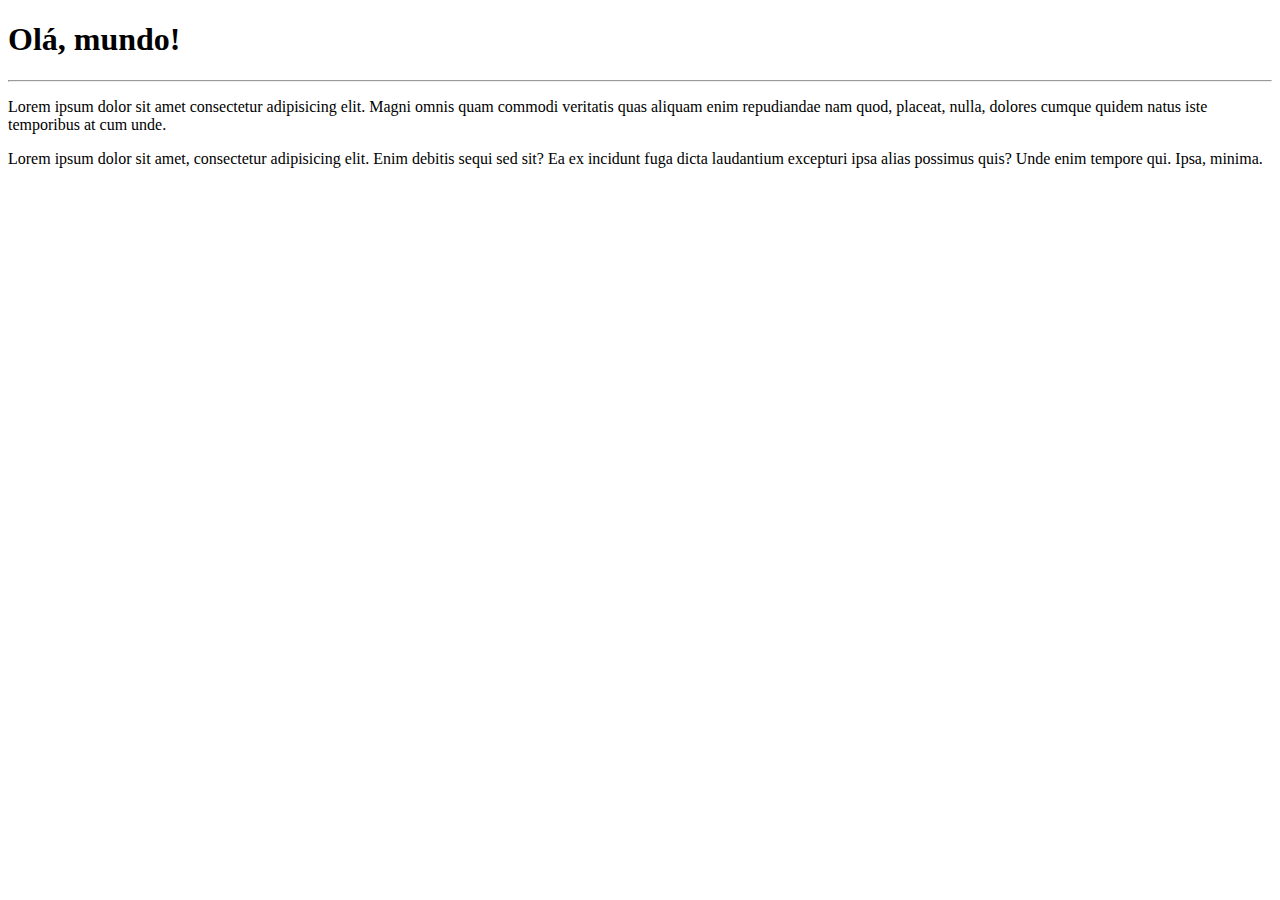
<file: site-exemplo/index.html>
<!DOCTYPE html>
<html lang="pt-br">
<head>
    <meta charset="UTF-8">
    <meta http-equiv="X-UA-Compatible" content="IE=edge">
    <meta name="viewport" content="width=device-width, initial-scale=1.0">
    <title> Meu primeiro site em repositório</title>
</head>
<body>
    <h1> Olá, mundo!</h1>
    <hr>
    <p>Lorem ipsum dolor sit amet consectetur adipisicing elit. Magni omnis quam commodi veritatis quas aliquam enim repudiandae nam quod, placeat, nulla, dolores cumque quidem natus iste temporibus at cum unde.</p>
    <p> Lorem ipsum dolor sit amet, consectetur adipisicing elit. Enim debitis sequi sed sit? Ea ex incidunt fuga dicta laudantium excepturi ipsa alias possimus quis? Unde enim tempore qui. Ipsa, minima.</p>
</body>
</html>
</file>
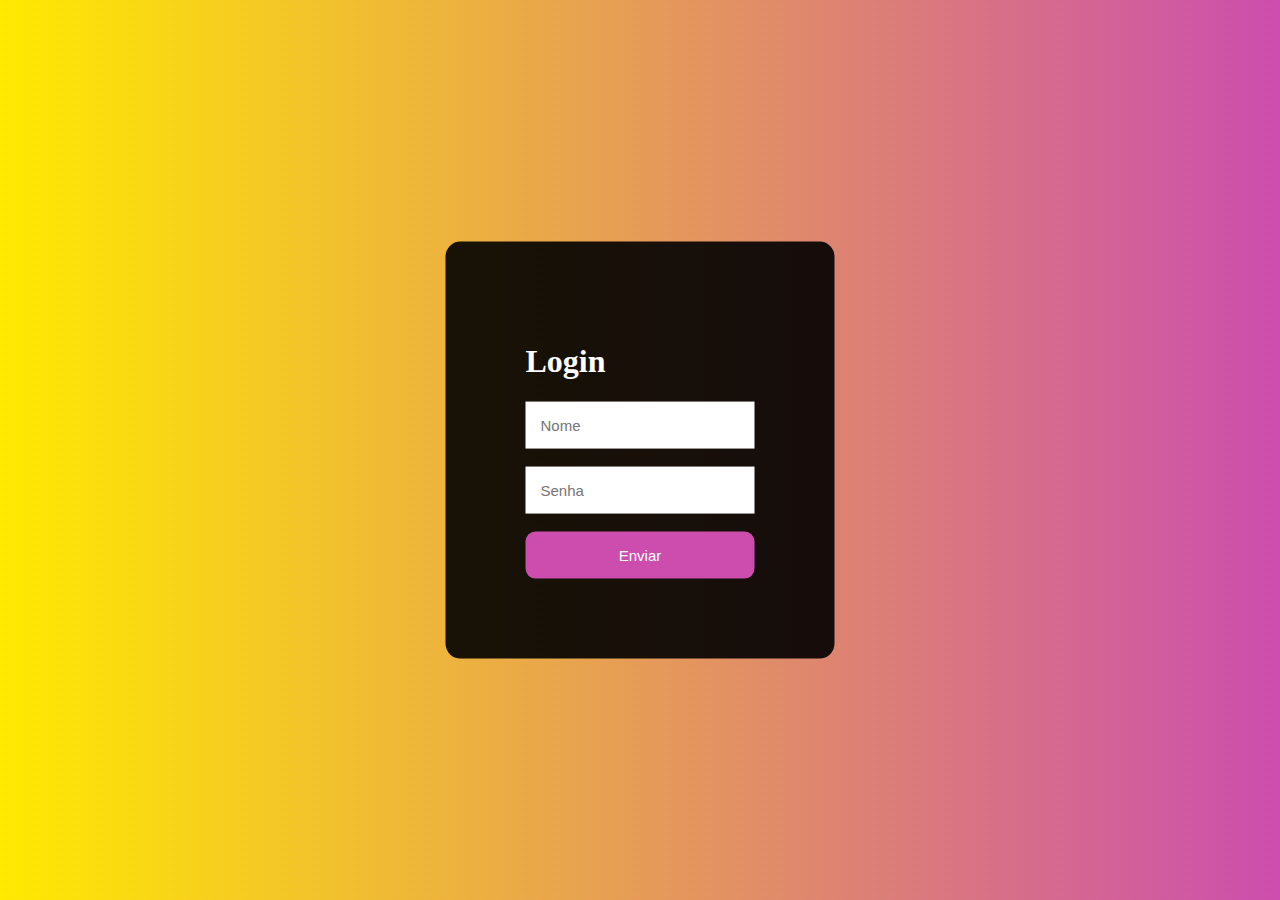
<file: tela_login.html>
<!DOCTYPE html>
<html lang="pt-br">
<head>
    <meta charset="UTF-8">
    <meta name="viewport" content="width=device-width, initial-scale=1.0">
    <link rel="stylesheet" href="style/style.css">
    <title>Login</title>
</head>
<body>
    <div>
        <h1>Login</h1>
        <input type="text" placeholder="Nome">
        <br><br>
        <input type="password" placeholder="Senha">
        <br><br>
        <button>Enviar</button>
    </div>
</body>
</html>
</file>
<file: style/style.css>
body{
    /*font-family: Arial, Helvetica, sans-serif;*/
    background-image: linear-gradient(45deg, rgb(255, 234, 0), rgb(204, 77, 174));
}
div{
    background-color: rgba(0, 0, 0, 0.9);
    position: absolute;
    top: 50%;
    left: 50%;
    transform: translate(-50%,-50%);
    padding: 80px;
    border-radius: 15px;
    color: #fff;
}
input{
    padding: 15px;
    border: none;
    outline: none;
    font-size: 15px;
}
button{
    background-color: rgb(204, 77, 174);
    border: none;
    padding: 15px;
    width: 100%;
    border-radius: 10px;
    color: white;
    font-size: 15px;
    
}
button:hover{
    background-color: rgb(255, 234, 0);
    cursor: pointer;
}
</file>
